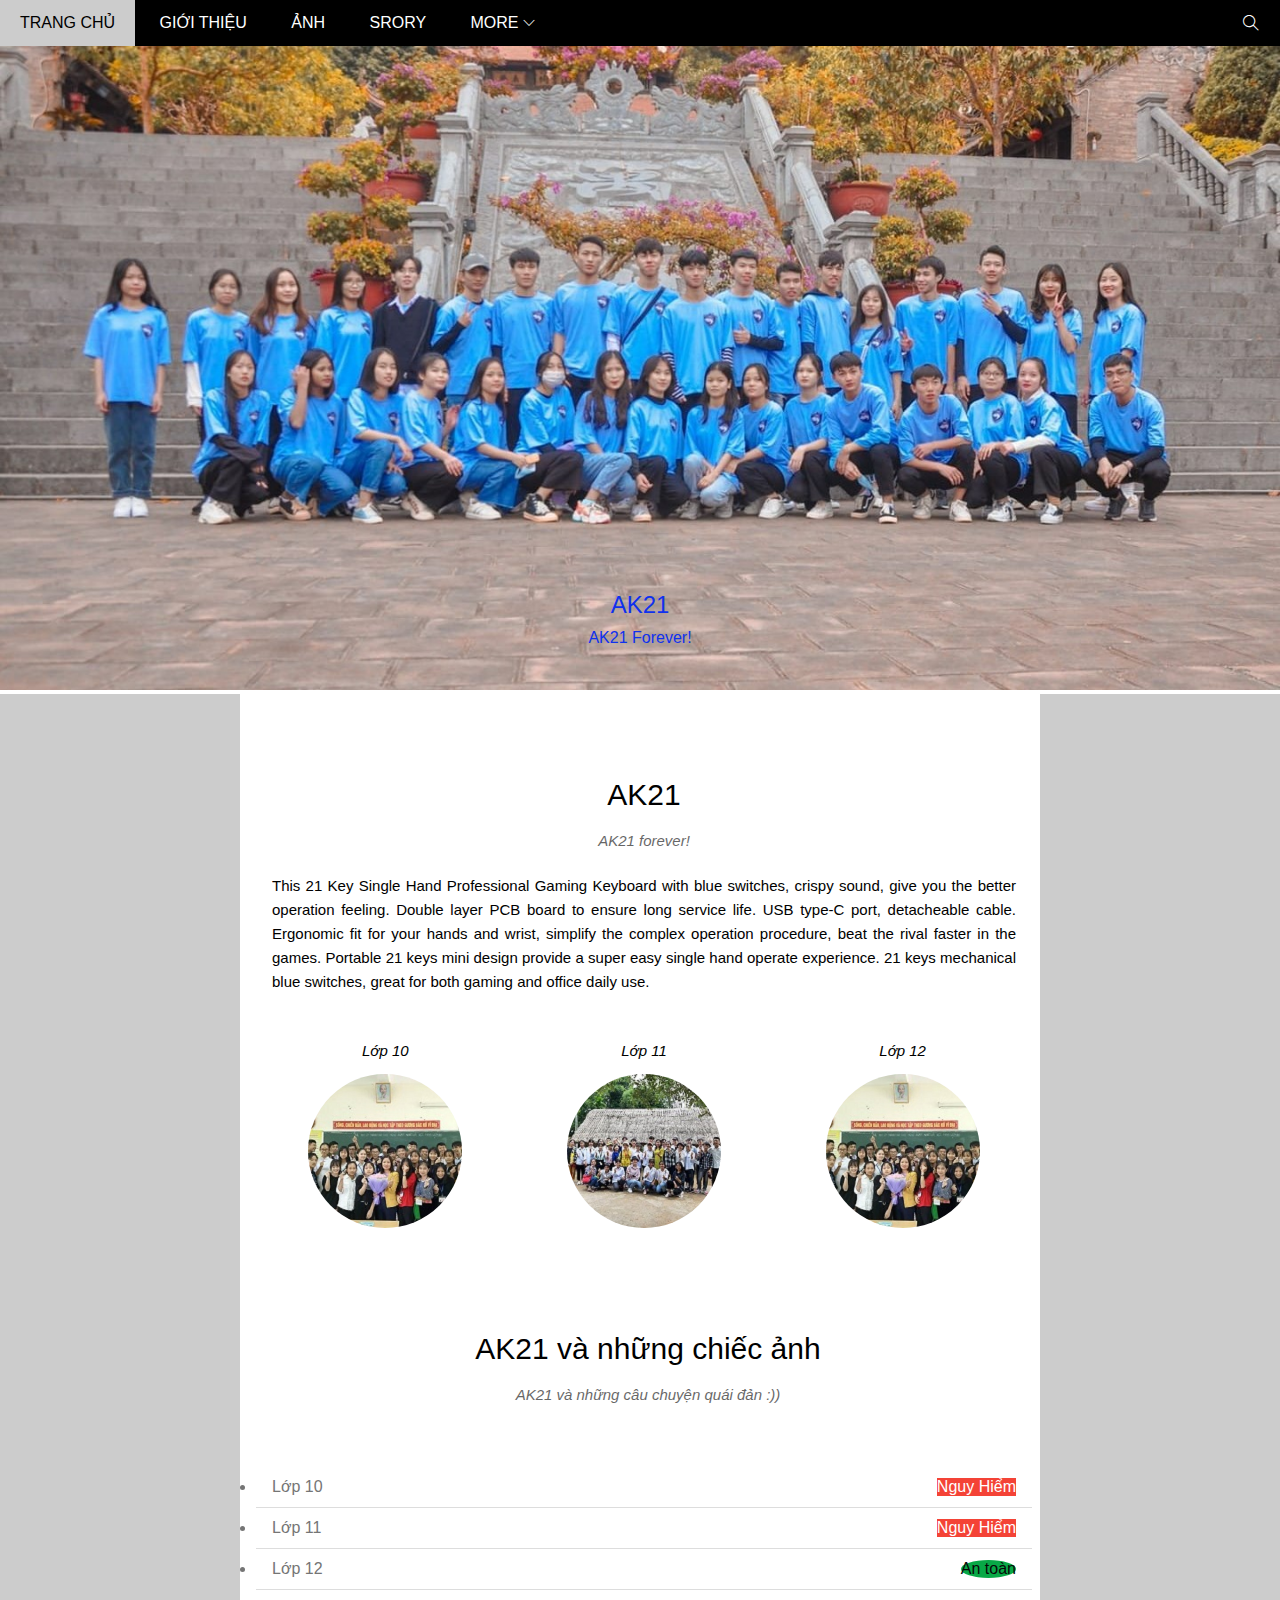
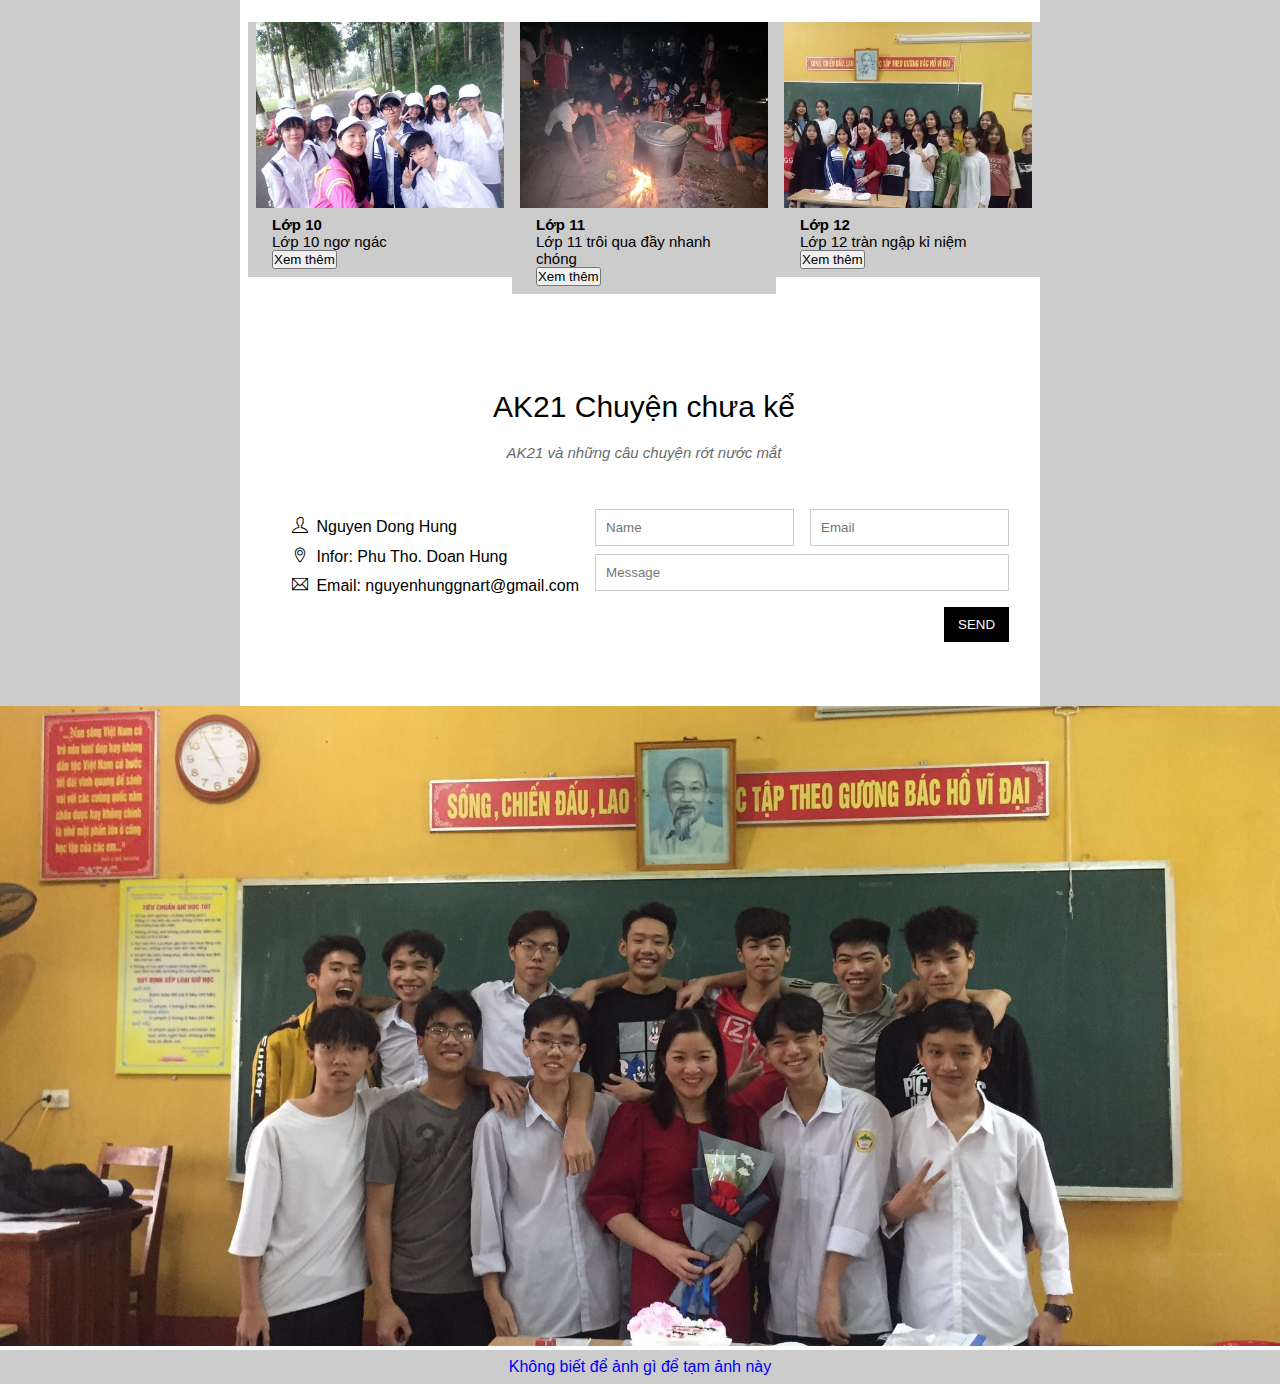
<file: index.html>
<!DOCTYPE html>
<html lang="en">
<head>
    <meta charset="UTF-8">
    <meta http-equiv="X-UA-Compatible" content="IE=edge">
    <meta name="viewport" content="width=device-width, initial-scale=1.0">
    <title>AK21 Forever!</title>
    <link rel="stylesheet" href="./assets/css/style.css">
    <link rel="stylesheet" href="./assets/css/responsive.css">
    <link rel="stylesheet" href="./assets/themify-icons/themify-icons.css">
</head>
<body>
    <div class="main">
        <div class="header">
            <!--begin nav-->
            <ul class="nav">
                <li><a href="slider">Trang Chủ</a></li>
                <li><a href="">Giới thiệu</a></li>
                <li><a href="">Ảnh</a></li>
                <li><a href="">Srory</a></li>
                <li>
                    <a href="#">
                        More
                        <i class=" navicon ti-angle-down"></i>
                    </a>
                    <ul class="subnav">
                        <li><a href="">Information</a></li>
                        <li><a href="">AK21FOREVER!</a></li>
                    </ul>
                </li>
            </ul>
            <!--end nav-->

            <!--begin search-->
            <div class="search">
                <i class="searchicon ti-search"></i>
            </div>
            <!--end search-->
        </div>

        <div class="slider">
             <img class="anh-slider" src="./assets/img/slider1.jpg" alt="">
             <div class="text-content">
                 <h2 class="text-heading">AK21</h2>
                 <div class="text-sub">AK21 Forever!</div>
             </div>
        </div>

        <div class="content">
            <div class="content-section">
                <h2 class="section-heading">AK21</h2>
                <p class="section-sub">AK21 forever!</p>
                <p class="about">This 21 Key Single Hand Professional Gaming Keyboard with blue switches, crispy sound, give you the better operation feeling.
                    Double layer PCB board to ensure long service life. USB type-C port, detacheable cable.
                    Ergonomic fit for your hands and wrist, simplify the complex operation procedure, beat the rival faster in the games.
                    Portable 21 keys mini design provide a super easy single hand operate experience.
                    21 keys mechanical blue switches, great for both gaming and office daily use.</p>
                <div class="anhlop">
                    
                    <div class="caclop">
                        <p class="tenlop">Lớp 10</p>
                        <img src="./assets/img/lop10.jpg" alt="" class="anh-tung-lop">
                    </div>
                    <div class="caclop">
                        <p class="tenlop">Lớp 11</p>
                        <img src="./assets/img/lop11.jpg" alt="" class="anh-tung-lop">
                    </div>
                    <div class="caclop">
                        <p class="tenlop">Lớp 12</p>
                        <img src="./assets/img/lop10.jpg" alt="" class="anh-tung-lop">
                    </div>

                </div>

                <div class="story">
                    <div class="content">
                        <div class="content-section">
                            <h2 class="section-heading">AK21 và những chiếc ảnh</h2>
                            <p class="section-sub">AK21 và những câu chuyện quái đản :))</p>
                        </div>
                    </div>
                    <ul class="ticket-list">
                        <li>Lớp 10<span class="sold-out">Nguy Hiểm</span></li>
                        <li>Lớp 11<span class="sold-out">Nguy Hiểm</span></li>
                        <li>Lớp 12<span class="quantity">An toàn</span></li>
                    </ul>
                    <div class="all-img">
                        <div class="img-item">
                            <img class="anh" src="./assets/img/lop-10.jpg" alt="Lớp 10">
                            <div class="img-content">
                                <h3 class="content-heading">Lớp 10</h3>
                                <p class="mota">Lớp 10 ngơ ngác</p>
                                <button class="nut-bam js-bam">Xem thêm</button>
                            </div>
                        </div>
                        <div class="img-item">
                            <img class="anh" src="./assets/img/lop-11.jpg" alt="Lớp 11">
                            <div class="img-content">
                                <h3 class="content-heading">Lớp 11</h3>
                                <p class="mota">Lớp 11 trôi qua đầy nhanh chóng</p>
                                <button class="nut-bam js-bam">Xem thêm</button>
                            </div>
                        </div>
                        <div class="img-item">
                            <img class="anh" src="./assets/img/lop-12.jpg" alt="Lớp 12">
                            <div class="img-content">
                                <h3 class="content-heading">Lớp 12</h3>
                                <p class="mota">Lớp 12 tràn ngập kỉ niệm</p>
                                <button class="nut-bam js-bam">Xem thêm</button>
                            </div>
                        </div>
                    </div>
                </div>

                <h2 class="section-heading noi-rong">AK21 Chuyện chưa kể</h2>
                <p class="section-sub">AK21 và những câu chuyện rớt nước mắt</p>
                <div class="row chuyen-chua-ke">
                    <div class="col col-half contact-infor">
                        <p><i class="ti-user"></i> Nguyen Dong Hung</p>
                        <p><i class="ti-location-pin"></i> Infor: Phu Tho. Doan Hung</p>
                        <p><i class="ti-email"></i> Email: nguyenhunggnart@gmail.com</p>
                    </div>

                        <form action="" class="col contact-form">
                            <div class="row">
                                <div class="col col-half ">
                                    <input type="text" name="" id="" placeholder="Name" class="form-control">
                                </div>
                                <div class="col col-half ">
                                    <input type="email" name="" id="" placeholder="Email" class="form-control">
                                </div>
                            </div>
                            <div class="row mt-8">
                                <div class="col col-full">
                                    <input type="text" name="" id="" placeholder="Message" class="form-control">
                                </div>
                            </div>
                            <input class="mt-16" type="submit" value="SEND">
                        </form>
                    <div class="col col-half"></div>
                </div>
            </div>
        </div>
              
        <div class="footer">
             <div class="khung-anh-cuoi">
                 <img src="./assets/img/anh-cuoi.jpg" alt="" class="anh-cuoi">
                 <p class="cau-cuoi">Không biết để ảnh gì để tạm ảnh này</p>
             </div>
        </div>
    </div>

    <div class="modal js-modal">
        <div class="container">
            <div class="dong js-dong">
                <i class="ti-close"></i>
            </div>
            <div class="dautrang">Ảnh của các bạn đây :))</div>
            <div class="body">
                <img src="./assets/img/anh-bung.jpg" alt="ảnh bung ra" class="anh-bung">
            </div>
            <div class="footer">Chỉ có vậy thôi :))</div>
        </div>
    </div>

    <script>
        const bams = document.querySelectorAll('.js-bam')
        const modal = document.querySelector('.js-modal')
        const dongx = document.querySelector('.js-dong')

        function show(){
            modal.classList.add('open')
        }

        function close(){
            modal.classList.remove('open')
        }

        for(const bam of bams){
            bam.addEventListener('click', show)
        }

         dongx.addEventListener('click', close)
    </script>
</body>
</html>
</file>
<file: assets/css/style.css>
* {
    padding: 0;
    margin: 0;
    box-sizing: border-box;
}
html {
    font-family: Arial, Helvetica, sans-serif;
}
/*
1. Vị trí
2. Kích thước
3. Màu sắc
4.Kiểu dáng
*/
/*
từ ngoài vào trong 
từ trên xuống dưới
từ tổng quan đến chi tiết
*/
.clear{
    clear: both;
}
.text_white{
    color :#fff !important;
}

.header{
    background-color: black;
    height: 46px;
    width: 100%;
    position: fixed;
    top: 0;
    z-index: 1;
}
/*begin nav*/
.nav{
    display: inline-block;
}

.nav li {
    display: inline-block;
    position: relative;
}

.nav > li:hover > a,
.nav .subnav li:hover
{
      color: #000;
      background-color: #ccc;
      display: block;
}

.nav > li > a{
    color: #fff;
    text-transform: uppercase;
}

.nav li a{
    text-decoration: none;
    line-height: 46px;
    padding: 0px 20px;
    display: block;  
}

.nav .subnav{
    display: none;
    min-width: 160px;
    position: absolute;
    background-color: #fff;
    box-shadow: 0 0 10px rgba(0,0,0, 0.5);
}

.nav li:hover .subnav{
    display: block;
}
.nav .subnav a{
    color: #000;
    width: 100%;
}

.nav .navicon{
    font-size: 12px;
}
 /*end nav*/

 /*begin search*/
.header .search{
    float: right;
    padding: 0px 21px;
}

.header .searchicon{
    color: #fff;;
    font-size: 16px;
    line-height: 46px;
}

.header .search:hover{
    background-color: #f44336;
    cursor: pointer;
}

/* end search*/

/*begin slider*/

.slider{
    margin-top: 46px;
    position: relative;
}
.slider .anh-slider{
    width: 100%;
    height: 100%;
}
.slider .text-content{
    position: absolute;
    bottom: 47px;
    color: rgb(15, 49, 238);
    left: 50%;
    transform: translateX(-50%);
    text-align: center;
}

.slider h2{
     font-weight: 100;
     margin-bottom: 10px;
}

.slider .text-sub{
     font-weight: 100;

}

/*end slider*/
.content{
    height: auto;
    background-color: #ccc;
}

.content .content-section{
    width: 800px;
    max-width: 100%;
    padding: 64px 0px;
    margin-left: auto;
    margin-right: auto;
    background-color: #fff;
    padding-left: 16px;
    padding-right: 8px;
}
.content .section-heading{
    margin: 20px;
    font-size: 30px;
    font-weight: 100;
    text-align: center;
}

.content .section-sub{
    font-size: 15px;
    font-weight: 500;
    text-align: center;
    font-style: italic;
    opacity: 0.6;
}

.content .about{
    font-size: 15px;
    font-weight: 500;
    text-align: justify;
    line-height: 1.6;
    margin: 25px 16px;
}

.content .anhlop{
    margin-top: 48px;
    overflow: hidden;
}
.content .caclop{
    float: left;
    width: 33.333333%;
    text-align: center;
}

.content .tenlop{
    font-size: 15px;
    font-style: oblique;
}

.content .anh-tung-lop{
    width: 154px;
    margin-top: 15px;
    border-radius: 50%;
}

.story{
    background-color: #ccc;
    height: auto;
    margin-top: 16px;
}

.ticket-list{
    background-color: #fff;
    width: 100%;

}

.ticket-list li{
    font-size: 16px;
    padding: 11px 16px;
    border-bottom: 1px solid #ddd;
    color: #757575;
}

.ticket-list .sold-out{
    background-color: #f44336;
    color: #fff;
    float: right;
}

.ticket-list .quantity{
    float: right;
    border-radius: 50%;
    text-align: center;
    background-color: rgb(8, 168, 70);
    color:#070707
}

.all-img{
  margin: 32px;
  margin-left: -8px;
  margin-right: -8px;
}

.img-item{
  float: left;
  width: 33.3333%;
  padding: 0px 8px;
  background-color: #ccc;
  
}

.all-img .anh:hover{
    opacity: 0.6;
}
.all-img .anh{
    width: 100%;
    display: block;
}

.img-content{
    padding: 8px 16px;
    font-size: 15px;
}

.content-heading{
    font-size: 15px;
    font-weight: 500px;
}

.img-item a{
    background-color: rgb(144, 222, 224);
    color: rgb(6, 99, 19);
    text-decoration: none;
    padding: 11px 16px;
    display: inline-block;
}

.footer .khung-anh-cuoi{
    height: 50%;
}

.footer .anh-cuoi{
    width: 100%;
}

.modal{
    position: fixed;
    left: 0;
    bottom: 0;
    right: 0;
    top: 0;
    background-color: rgba(0,0,0, 0.6);
    display: none;
    align-items: center;
    justify-content: center;
}
.modal .container{
    background-color: #ccc;
    width: 600px;
    height: auto;
    max-width: calc(100%-32px);
    position: relative;
}

.modal .anh-bung{
    width: 100%;
    height: auto;
}
.modal .dautrang{
    background-color: aquamarine;
    height: 30px;
    color: blue;
    display: flex;
    align-items: center;
    justify-content: center;
    font-size: 20px;
    border: 2px #fff solid;
}
.modal .dong:hover{
    background-color: #f44336;
}

.modal .dong{
    position: absolute;
    right: 0;
    top: 0;
    padding: 5px;
}

.modal .footer{
    position: absolute;
    bottom: 0;
    right: 0;
    text-align: right;
    height: 20px;
    width: 100%;
    background-color: aquamarine;
    border: 2px #FFF solid;
}

.modal .anh-bung{
    width: 100%;
    height: 100%;
}

.modal.open{
    display: flex;
}

.text-center{
    text-align: center !important;
}

.row{
    margin-left: -8px;
    margin-right: -8px;
}

.row::after{
    content: "";
    display: block;
    clear: both;
}

.col{
    float: left;
    padding-right: 8px;
    padding-left: 8px;
}

.clo-half{
    width: 50%;
}

.col-full{
    width: 100%;
}

.chuyen-chua-ke{
    margin-top: 48px;
    display: block;
    margin-left: 28px;
}

.contact-infor{
    font-size: 16px;
    line-height: 1.4;

}

.contact-infor i{
    width: 20px;
    display: inline-block;
    margin-top: 8px;
}

.contact-form{
    font-size: 15px;
}
.contact-form .form-control{
    padding: 10px ;
    border: 1px solid #ccc;
    width: 100%;
}

.mt-8{
    margin-top: 8px;
}

.mt-16{
    margin-top: 16px;
    background-color: #000;
    color: #fff;
    border: none ;
    padding: 10px 14px;
    float: right;
    cursor: pointer;
}

.noi-rong{
    margin-top: 400px !important;
    display: block;
}

.cau-cuoi{
    text-align: center;
    padding: 8px;
    color: blue;
    background-color: #ccc;
}
</file>
<file: assets/css/responsive.css>
@media (max-width: 740px){
    .na li{
        display: block;
    }
}
</file>
<file: assets/themify-icons/themify-icons.css>
@font-face {
	font-family: 'themify';
	src:url('fonts/themify.eot?-fvbane');
	src:url('fonts/themify.eot?#iefix-fvbane') format('embedded-opentype'),
		url('fonts/themify.woff?-fvbane') format('woff'),
		url('fonts/themify.ttf?-fvbane') format('truetype'),
		url('fonts/themify.svg?-fvbane#themify') format('svg');
	font-weight: normal;
	font-style: normal;
}

[class^="ti-"], [class*=" ti-"] {
	font-family: 'themify';
	speak: none;
	font-style: normal;
	font-weight: normal;
	font-variant: normal;
	text-transform: none;
	line-height: 1;

	/* Better Font Rendering =========== */
	-webkit-font-smoothing: antialiased;
	-moz-osx-font-smoothing: grayscale;
}

.ti-wand:before {
	content: "\e600";
}
.ti-volume:before {
	content: "\e601";
}
.ti-user:before {
	content: "\e602";
}
.ti-unlock:before {
	content: "\e603";
}
.ti-unlink:before {
	content: "\e604";
}
.ti-trash:before {
	content: "\e605";
}
.ti-thought:before {
	content: "\e606";
}
.ti-target:before {
	content: "\e607";
}
.ti-tag:before {
	content: "\e608";
}
.ti-tablet:before {
	content: "\e609";
}
.ti-star:before {
	content: "\e60a";
}
.ti-spray:before {
	content: "\e60b";
}
.ti-signal:before {
	content: "\e60c";
}
.ti-shopping-cart:before {
	content: "\e60d";
}
.ti-shopping-cart-full:before {
	content: "\e60e";
}
.ti-settings:before {
	content: "\e60f";
}
.ti-search:before {
	content: "\e610";
}
.ti-zoom-in:before {
	content: "\e611";
}
.ti-zoom-out:before {
	content: "\e612";
}
.ti-cut:before {
	content: "\e613";
}
.ti-ruler:before {
	content: "\e614";
}
.ti-ruler-pencil:before {
	content: "\e615";
}
.ti-ruler-alt:before {
	content: "\e616";
}
.ti-bookmark:before {
	content: "\e617";
}
.ti-bookmark-alt:before {
	content: "\e618";
}
.ti-reload:before {
	content: "\e619";
}
.ti-plus:before {
	content: "\e61a";
}
.ti-pin:before {
	content: "\e61b";
}
.ti-pencil:before {
	content: "\e61c";
}
.ti-pencil-alt:before {
	content: "\e61d";
}
.ti-paint-roller:before {
	content: "\e61e";
}
.ti-paint-bucket:before {
	content: "\e61f";
}
.ti-na:before {
	content: "\e620";
}
.ti-mobile:before {
	content: "\e621";
}
.ti-minus:before {
	content: "\e622";
}
.ti-medall:before {
	content: "\e623";
}
.ti-medall-alt:before {
	content: "\e624";
}
.ti-marker:before {
	content: "\e625";
}
.ti-marker-alt:before {
	content: "\e626";
}
.ti-arrow-up:before {
	content: "\e627";
}
.ti-arrow-right:before {
	content: "\e628";
}
.ti-arrow-left:before {
	content: "\e629";
}
.ti-arrow-down:before {
	content: "\e62a";
}
.ti-lock:before {
	content: "\e62b";
}
.ti-location-arrow:before {
	content: "\e62c";
}
.ti-link:before {
	content: "\e62d";
}
.ti-layout:before {
	content: "\e62e";
}
.ti-layers:before {
	content: "\e62f";
}
.ti-layers-alt:before {
	content: "\e630";
}
.ti-key:before {
	content: "\e631";
}
.ti-import:before {
	content: "\e632";
}
.ti-image:before {
	content: "\e633";
}
.ti-heart:before {
	content: "\e634";
}
.ti-heart-broken:before {
	content: "\e635";
}
.ti-hand-stop:before {
	content: "\e636";
}
.ti-hand-open:before {
	content: "\e637";
}
.ti-hand-drag:before {
	content: "\e638";
}
.ti-folder:before {
	content: "\e639";
}
.ti-flag:before {
	content: "\e63a";
}
.ti-flag-alt:before {
	content: "\e63b";
}
.ti-flag-alt-2:before {
	content: "\e63c";
}
.ti-eye:before {
	content: "\e63d";
}
.ti-export:before {
	content: "\e63e";
}
.ti-exchange-vertical:before {
	content: "\e63f";
}
.ti-desktop:before {
	content: "\e640";
}
.ti-cup:before {
	content: "\e641";
}
.ti-crown:before {
	content: "\e642";
}
.ti-comments:before {
	content: "\e643";
}
.ti-comment:before {
	content: "\e644";
}
.ti-comment-alt:before {
	content: "\e645";
}
.ti-close:before {
	content: "\e646";
}
.ti-clip:before {
	content: "\e647";
}
.ti-angle-up:before {
	content: "\e648";
}
.ti-angle-right:before {
	content: "\e649";
}
.ti-angle-left:before {
	content: "\e64a";
}
.ti-angle-down:before {
	content: "\e64b";
}
.ti-check:before {
	content: "\e64c";
}
.ti-check-box:before {
	content: "\e64d";
}
.ti-camera:before {
	content: "\e64e";
}
.ti-announcement:before {
	content: "\e64f";
}
.ti-brush:before {
	content: "\e650";
}
.ti-briefcase:before {
	content: "\e651";
}
.ti-bolt:before {
	content: "\e652";
}
.ti-bolt-alt:before {
	content: "\e653";
}
.ti-blackboard:before {
	content: "\e654";
}
.ti-bag:before {
	content: "\e655";
}
.ti-move:before {
	content: "\e656";
}
.ti-arrows-vertical:before {
	content: "\e657";
}
.ti-arrows-horizontal:before {
	content: "\e658";
}
.ti-fullscreen:before {
	content: "\e659";
}
.ti-arrow-top-right:before {
	content: "\e65a";
}
.ti-arrow-top-left:before {
	content: "\e65b";
}
.ti-arrow-circle-up:before {
	content: "\e65c";
}
.ti-arrow-circle-right:before {
	content: "\e65d";
}
.ti-arrow-circle-left:before {
	content: "\e65e";
}
.ti-arrow-circle-down:before {
	content: "\e65f";
}
.ti-angle-double-up:before {
	content: "\e660";
}
.ti-angle-double-right:before {
	content: "\e661";
}
.ti-angle-double-left:before {
	content: "\e662";
}
.ti-angle-double-down:before {
	content: "\e663";
}
.ti-zip:before {
	content: "\e664";
}
.ti-world:before {
	content: "\e665";
}
.ti-wheelchair:before {
	content: "\e666";
}
.ti-view-list:before {
	content: "\e667";
}
.ti-view-list-alt:before {
	content: "\e668";
}
.ti-view-grid:before {
	content: "\e669";
}
.ti-uppercase:before {
	content: "\e66a";
}
.ti-upload:before {
	content: "\e66b";
}
.ti-underline:before {
	content: "\e66c";
}
.ti-truck:before {
	content: "\e66d";
}
.ti-timer:before {
	content: "\e66e";
}
.ti-ticket:before {
	content: "\e66f";
}
.ti-thumb-up:before {
	content: "\e670";
}
.ti-thumb-down:before {
	content: "\e671";
}
.ti-text:before {
	content: "\e672";
}
.ti-stats-up:before {
	content: "\e673";
}
.ti-stats-down:before {
	content: "\e674";
}
.ti-split-v:before {
	content: "\e675";
}
.ti-split-h:before {
	content: "\e676";
}
.ti-smallcap:before {
	content: "\e677";
}
.ti-shine:before {
	content: "\e678";
}
.ti-shift-right:before {
	content: "\e679";
}
.ti-shift-left:before {
	content: "\e67a";
}
.ti-shield:before {
	content: "\e67b";
}
.ti-notepad:before {
	content: "\e67c";
}
.ti-server:before {
	content: "\e67d";
}
.ti-quote-right:before {
	content: "\e67e";
}
.ti-quote-left:before {
	content: "\e67f";
}
.ti-pulse:before {
	content: "\e680";
}
.ti-printer:before {
	content: "\e681";
}
.ti-power-off:before {
	content: "\e682";
}
.ti-plug:before {
	content: "\e683";
}
.ti-pie-chart:before {
	content: "\e684";
}
.ti-paragraph:before {
	content: "\e685";
}
.ti-panel:before {
	content: "\e686";
}
.ti-package:before {
	content: "\e687";
}
.ti-music:before {
	content: "\e688";
}
.ti-music-alt:before {
	content: "\e689";
}
.ti-mouse:before {
	content: "\e68a";
}
.ti-mouse-alt:before {
	content: "\e68b";
}
.ti-money:before {
	content: "\e68c";
}
.ti-microphone:before {
	content: "\e68d";
}
.ti-menu:before {
	content: "\e68e";
}
.ti-menu-alt:before {
	content: "\e68f";
}
.ti-map:before {
	content: "\e690";
}
.ti-map-alt:before {
	content: "\e691";
}
.ti-loop:before {
	content: "\e692";
}
.ti-location-pin:before {
	content: "\e693";
}
.ti-list:before {
	content: "\e694";
}
.ti-light-bulb:before {
	content: "\e695";
}
.ti-Italic:before {
	content: "\e696";
}
.ti-info:before {
	content: "\e697";
}
.ti-infinite:before {
	content: "\e698";
}
.ti-id-badge:before {
	content: "\e699";
}
.ti-hummer:before {
	content: "\e69a";
}
.ti-home:before {
	content: "\e69b";
}
.ti-help:before {
	content: "\e69c";
}
.ti-headphone:before {
	content: "\e69d";
}
.ti-harddrives:before {
	content: "\e69e";
}
.ti-harddrive:before {
	content: "\e69f";
}
.ti-gift:before {
	content: "\e6a0";
}
.ti-game:before {
	content: "\e6a1";
}
.ti-filter:before {
	content: "\e6a2";
}
.ti-files:before {
	content: "\e6a3";
}
.ti-file:before {
	content: "\e6a4";
}
.ti-eraser:before {
	content: "\e6a5";
}
.ti-envelope:before {
	content: "\e6a6";
}
.ti-download:before {
	content: "\e6a7";
}
.ti-direction:before {
	content: "\e6a8";
}
.ti-direction-alt:before {
	content: "\e6a9";
}
.ti-dashboard:before {
	content: "\e6aa";
}
.ti-control-stop:before {
	content: "\e6ab";
}
.ti-control-shuffle:before {
	content: "\e6ac";
}
.ti-control-play:before {
	content: "\e6ad";
}
.ti-control-pause:before {
	content: "\e6ae";
}
.ti-control-forward:before {
	content: "\e6af";
}
.ti-control-backward:before {
	content: "\e6b0";
}
.ti-cloud:before {
	content: "\e6b1";
}
.ti-cloud-up:before {
	content: "\e6b2";
}
.ti-cloud-down:before {
	content: "\e6b3";
}
.ti-clipboard:before {
	content: "\e6b4";
}
.ti-car:before {
	content: "\e6b5";
}
.ti-calendar:before {
	content: "\e6b6";
}
.ti-book:before {
	content: "\e6b7";
}
.ti-bell:before {
	content: "\e6b8";
}
.ti-basketball:before {
	content: "\e6b9";
}
.ti-bar-chart:before {
	content: "\e6ba";
}
.ti-bar-chart-alt:before {
	content: "\e6bb";
}
.ti-back-right:before {
	content: "\e6bc";
}
.ti-back-left:before {
	content: "\e6bd";
}
.ti-arrows-corner:before {
	content: "\e6be";
}
.ti-archive:before {
	content: "\e6bf";
}
.ti-anchor:before {
	content: "\e6c0";
}
.ti-align-right:before {
	content: "\e6c1";
}
.ti-align-left:before {
	content: "\e6c2";
}
.ti-align-justify:before {
	content: "\e6c3";
}
.ti-align-center:before {
	content: "\e6c4";
}
.ti-alert:before {
	content: "\e6c5";
}
.ti-alarm-clock:before {
	content: "\e6c6";
}
.ti-agenda:before {
	content: "\e6c7";
}
.ti-write:before {
	content: "\e6c8";
}
.ti-window:before {
	content: "\e6c9";
}
.ti-widgetized:before {
	content: "\e6ca";
}
.ti-widget:before {
	content: "\e6cb";
}
.ti-widget-alt:before {
	content: "\e6cc";
}
.ti-wallet:before {
	content: "\e6cd";
}
.ti-video-clapper:before {
	content: "\e6ce";
}
.ti-video-camera:before {
	content: "\e6cf";
}
.ti-vector:before {
	content: "\e6d0";
}
.ti-themify-logo:before {
	content: "\e6d1";
}
.ti-themify-favicon:before {
	content: "\e6d2";
}
.ti-themify-favicon-alt:before {
	content: "\e6d3";
}
.ti-support:before {
	content: "\e6d4";
}
.ti-stamp:before {
	content: "\e6d5";
}
.ti-split-v-alt:before {
	content: "\e6d6";
}
.ti-slice:before {
	content: "\e6d7";
}
.ti-shortcode:before {
	content: "\e6d8";
}
.ti-shift-right-alt:before {
	content: "\e6d9";
}
.ti-shift-left-alt:before {
	content: "\e6da";
}
.ti-ruler-alt-2:before {
	content: "\e6db";
}
.ti-receipt:before {
	content: "\e6dc";
}
.ti-pin2:before {
	content: "\e6dd";
}
.ti-pin-alt:before {
	content: "\e6de";
}
.ti-pencil-alt2:before {
	content: "\e6df";
}
.ti-palette:before {
	content: "\e6e0";
}
.ti-more:before {
	content: "\e6e1";
}
.ti-more-alt:before {
	content: "\e6e2";
}
.ti-microphone-alt:before {
	content: "\e6e3";
}
.ti-magnet:before {
	content: "\e6e4";
}
.ti-line-double:before {
	content: "\e6e5";
}
.ti-line-dotted:before {
	content: "\e6e6";
}
.ti-line-dashed:before {
	content: "\e6e7";
}
.ti-layout-width-full:before {
	content: "\e6e8";
}
.ti-layout-width-default:before {
	content: "\e6e9";
}
.ti-layout-width-default-alt:before {
	content: "\e6ea";
}
.ti-layout-tab:before {
	content: "\e6eb";
}
.ti-layout-tab-window:before {
	content: "\e6ec";
}
.ti-layout-tab-v:before {
	content: "\e6ed";
}
.ti-layout-tab-min:before {
	content: "\e6ee";
}
.ti-layout-slider:before {
	content: "\e6ef";
}
.ti-layout-slider-alt:before {
	content: "\e6f0";
}
.ti-layout-sidebar-right:before {
	content: "\e6f1";
}
.ti-layout-sidebar-none:before {
	content: "\e6f2";
}
.ti-layout-sidebar-left:before {
	content: "\e6f3";
}
.ti-layout-placeholder:before {
	content: "\e6f4";
}
.ti-layout-menu:before {
	content: "\e6f5";
}
.ti-layout-menu-v:before {
	content: "\e6f6";
}
.ti-layout-menu-separated:before {
	content: "\e6f7";
}
.ti-layout-menu-full:before {
	content: "\e6f8";
}
.ti-layout-media-right-alt:before {
	content: "\e6f9";
}
.ti-layout-media-right:before {
	content: "\e6fa";
}
.ti-layout-media-overlay:before {
	content: "\e6fb";
}
.ti-layout-media-overlay-alt:before {
	content: "\e6fc";
}
.ti-layout-media-overlay-alt-2:before {
	content: "\e6fd";
}
.ti-layout-media-left-alt:before {
	content: "\e6fe";
}
.ti-layout-media-left:before {
	content: "\e6ff";
}
.ti-layout-media-center-alt:before {
	content: "\e700";
}
.ti-layout-media-center:before {
	content: "\e701";
}
.ti-layout-list-thumb:before {
	content: "\e702";
}
.ti-layout-list-thumb-alt:before {
	content: "\e703";
}
.ti-layout-list-post:before {
	content: "\e704";
}
.ti-layout-list-large-image:before {
	content: "\e705";
}
.ti-layout-line-solid:before {
	content: "\e706";
}
.ti-layout-grid4:before {
	content: "\e707";
}
.ti-layout-grid3:before {
	content: "\e708";
}
.ti-layout-grid2:before {
	content: "\e709";
}
.ti-layout-grid2-thumb:before {
	content: "\e70a";
}
.ti-layout-cta-right:before {
	content: "\e70b";
}
.ti-layout-cta-left:before {
	content: "\e70c";
}
.ti-layout-cta-center:before {
	content: "\e70d";
}
.ti-layout-cta-btn-right:before {
	content: "\e70e";
}
.ti-layout-cta-btn-left:before {
	content: "\e70f";
}
.ti-layout-column4:before {
	content: "\e710";
}
.ti-layout-column3:before {
	content: "\e711";
}
.ti-layout-column2:before {
	content: "\e712";
}
.ti-layout-accordion-separated:before {
	content: "\e713";
}
.ti-layout-accordion-merged:before {
	content: "\e714";
}
.ti-layout-accordion-list:before {
	content: "\e715";
}
.ti-ink-pen:before {
	content: "\e716";
}
.ti-info-alt:before {
	content: "\e717";
}
.ti-help-alt:before {
	content: "\e718";
}
.ti-headphone-alt:before {
	content: "\e719";
}
.ti-hand-point-up:before {
	content: "\e71a";
}
.ti-hand-point-right:before {
	content: "\e71b";
}
.ti-hand-point-left:before {
	content: "\e71c";
}
.ti-hand-point-down:before {
	content: "\e71d";
}
.ti-gallery:before {
	content: "\e71e";
}
.ti-face-smile:before {
	content: "\e71f";
}
.ti-face-sad:before {
	content: "\e720";
}
.ti-credit-card:before {
	content: "\e721";
}
.ti-control-skip-forward:before {
	content: "\e722";
}
.ti-control-skip-backward:before {
	content: "\e723";
}
.ti-control-record:before {
	content: "\e724";
}
.ti-control-eject:before {
	content: "\e725";
}
.ti-comments-smiley:before {
	content: "\e726";
}
.ti-brush-alt:before {
	content: "\e727";
}
.ti-youtube:before {
	content: "\e728";
}
.ti-vimeo:before {
	content: "\e729";
}
.ti-twitter:before {
	content: "\e72a";
}
.ti-time:before {
	content: "\e72b";
}
.ti-tumblr:before {
	content: "\e72c";
}
.ti-skype:before {
	content: "\e72d";
}
.ti-share:before {
	content: "\e72e";
}
.ti-share-alt:before {
	content: "\e72f";
}
.ti-rocket:before {
	content: "\e730";
}
.ti-pinterest:before {
	content: "\e731";
}
.ti-new-window:before {
	content: "\e732";
}
.ti-microsoft:before {
	content: "\e733";
}
.ti-list-ol:before {
	content: "\e734";
}
.ti-linkedin:before {
	content: "\e735";
}
.ti-layout-sidebar-2:before {
	content: "\e736";
}
.ti-layout-grid4-alt:before {
	content: "\e737";
}
.ti-layout-grid3-alt:before {
	content: "\e738";
}
.ti-layout-grid2-alt:before {
	content: "\e739";
}
.ti-layout-column4-alt:before {
	content: "\e73a";
}
.ti-layout-column3-alt:before {
	content: "\e73b";
}
.ti-layout-column2-alt:before {
	content: "\e73c";
}
.ti-instagram:before {
	content: "\e73d";
}
.ti-google:before {
	content: "\e73e";
}
.ti-github:before {
	content: "\e73f";
}
.ti-flickr:before {
	content: "\e740";
}
.ti-facebook:before {
	content: "\e741";
}
.ti-dropbox:before {
	content: "\e742";
}
.ti-dribbble:before {
	content: "\e743";
}
.ti-apple:before {
	content: "\e744";
}
.ti-android:before {
	content: "\e745";
}
.ti-save:before {
	content: "\e746";
}
.ti-save-alt:before {
	content: "\e747";
}
.ti-yahoo:before {
	content: "\e748";
}
.ti-wordpress:before {
	content: "\e749";
}
.ti-vimeo-alt:before {
	content: "\e74a";
}
.ti-twitter-alt:before {
	content: "\e74b";
}
.ti-tumblr-alt:before {
	content: "\e74c";
}
.ti-trello:before {
	content: "\e74d";
}
.ti-stack-overflow:before {
	content: "\e74e";
}
.ti-soundcloud:before {
	content: "\e74f";
}
.ti-sharethis:before {
	content: "\e750";
}
.ti-sharethis-alt:before {
	content: "\e751";
}
.ti-reddit:before {
	content: "\e752";
}
.ti-pinterest-alt:before {
	content: "\e753";
}
.ti-microsoft-alt:before {
	content: "\e754";
}
.ti-linux:before {
	content: "\e755";
}
.ti-jsfiddle:before {
	content: "\e756";
}
.ti-joomla:before {
	content: "\e757";
}
.ti-html5:before {
	content: "\e758";
}
.ti-flickr-alt:before {
	content: "\e759";
}
.ti-email:before {
	content: "\e75a";
}
.ti-drupal:before {
	content: "\e75b";
}
.ti-dropbox-alt:before {
	content: "\e75c";
}
.ti-css3:before {
	content: "\e75d";
}
.ti-rss:before {
	content: "\e75e";
}
.ti-rss-alt:before {
	content: "\e75f";
}
</file>
